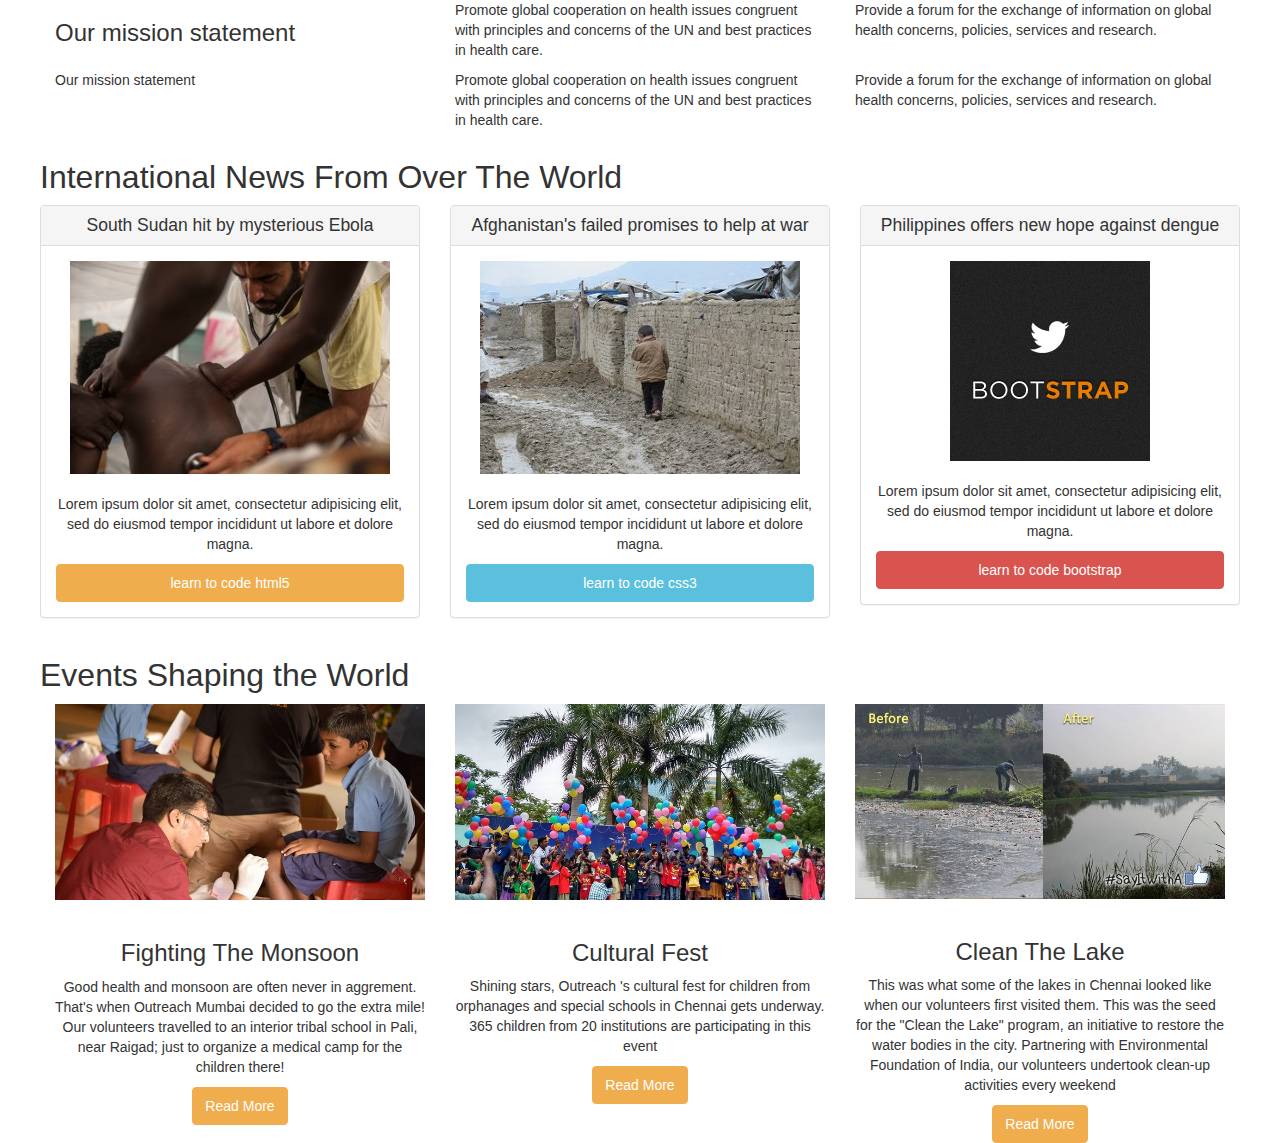
<file: try.html>
<!DOCTYPE html>

<html>
	<head>

		<!-- Website Title & Description for Search Engine purposes -->
		<title></title>
		<meta name="description" content="">

		<!-- Mobile viewport optimized -->
		<meta name="viewport" content="width=device-width, initial-scale=1.0, maximum-scale=1.0, user-scalable=no">

		<!-- Bootstrap CSS -->
		<link href="bootstrap/css/bootstrap.min.css" rel="stylesheet">
		<link href="includes/css/bootstrap-glyphicons.css" rel="stylesheet">

		<!-- Custom CSS -->
		<link href="includes/css/styles.css" rel="stylesheet">

		<!-- Include Modernizr in the head, before any other Javascript -->
		<script src="includes/js/modernizr-2.6.2.min.js"></script>

	</head>
	<body>

<div class="container" id="main">

<div class="row">
	<div class="col-lg-4 col-md-6 col-xs-12">
		<h3>Our mission statement</h3>
	</div>
	<div class="col-lg-4 col-md-3 col-sm-6">
		<p>Promote global cooperation on health issues congruent with principles and concerns of the UN and best practices in health care. </p>
	</div>
	<div class="col-lg-4 col-md-3 col-sm-6">
		<p>Provide a forum for the exchange of information on global health concerns, policies, services and research.</p>
	</div>
</div>
<div class="row">
	<div class="col-lg-4 col-sm-6">
		<p>Our mission statement</p>
	</div>
	<div class="col-lg-4 col-sm-6">
		<p>Promote global cooperation on health issues congruent with principles and concerns of the UN and best practices in health care. </p>
	</div>
	<div class="col-lg-4 col-sm-6">
		<p>Provide a forum for the exchange of information on global health concerns, policies, services and research.</p>
	</div>
</div>
</div><!-- end main container-->


	</body>
</html>


<!--<International news-->
<div class="container">
	<div class="row" id="featuresHeading">
		<div class="col_12">
			<h2>International News From Over The World</h2>
	</div><!--features haeding-->

<div class="row" id="features">
	<div class="col-sm-4 feature">
		<div class="panel">
			<div class="panel-heading">
				<h3 class="panel-title">South Sudan hit by mysterious Ebola</h3>
			</div><!--panel heading-->
			<img src="images/news1.jpg" class="img-responsive" alt="HTML5">
			<p>Lorem ipsum dolor sit amet, consectetur adipisicing elit, sed do eiusmod tempor incididunt ut labore et dolore magna.</p>
			<a href="https://www.udemy.com/build-beautiful-html5-website/" target="_blank" class="btn btn-warning btn-block">learn to code html5</a>
		</div><!--panel-->
	</div><!--col-sm-4-->

	<div class="col-sm-4 feature">
		<div class="panel">
			<div class="panel-heading">
				<h3 class="panel-title">Afghanistan's failed promises to help at war</h3>
			</div><!--panel heading-->
			<img src="images/news2.jpg" class="img-responsive" alt="HTML5">
			<p>Lorem ipsum dolor sit amet, consectetur adipisicing elit, sed do eiusmod tempor incididunt ut labore et dolore magna.</p>
			<a href="https://www.udemy.com/build-beautiful-html5-website/" target="_blank" class="btn btn-info btn-block">learn to code css3</a>
		</div><!--panel-->
	</div><!--col-sm-4-->

	<div class="col-sm-4 feature">
		<div class="panel">
			<div class="panel-heading">
				<h3 class="panel-title">Philippines offers new hope against dengue</h3>
			</div><!--panel heading-->
			<img src="images/badge_bootstrap.jpg" class="img-responsive"  alt="HTML5" class="img-circle">
			<p>Lorem ipsum dolor sit amet, consectetur adipisicing elit, sed do eiusmod tempor incididunt ut labore et dolore magna.</p>
			<a href="https://www.udemy.com/build-beautiful-html5-website/" target="_blank" class="btn btn-danger btn-block">learn to code bootstrap</a>
		</div><!--panel-->
	</div><!--col-sm-4-->
</div><!--features-->
</div>
<!--end of international news-->























<!--<International news-->
<div class="container">
	<div class="row" id="featuresHeading">
		<div class="col_12">
			<h2>Events Shaping the World</h2>
		</div>
	</div><!--features haeding-->
	<div class="row" id="features">
		<div class="col-sm-4 feature">
				<img src="images/monsoon.jpg" class="img-responsive" alt="HTML5">
				<h3>Fighting The Monsoon</h3>
				<p>Good health and monsoon are often never in aggrement. That's when Outreach Mumbai decided to go the extra mile! Our volunteers travelled to an interior tribal school in Pali, near Raigad; just to organize a medical camp for the children there!</p>
				<a href="#" target="_blank" class="btn btn-warning">Read More</a>
		</div><!--panel-->

		<div class="col-sm-4 feature">

				<img src="images/or.jpg" class="img-responsive" alt="HTML5">
				<h3>Cultural Fest</h3>
				<p>Shining stars, Outreach 's cultural fest for children from orphanages and special schools in Chennai gets underway. 365 children from 20 institutions are participating in this event</p>
				<a href="#" target="_blank" class="btn btn-warning">Read More</a>
		</div><!--col-sm-4-->

		<div class="col-sm-4 feature">

				<img src="images/clean.jpg" class="img-responsive"  alt="HTML5" class="img-circle">
					<h3>Clean The Lake</h3>
				<p>This was what some of the lakes in Chennai looked like when our volunteers first visited them.
						This was the seed for the "Clean the Lake" program, an initiative to restore the water bodies in the city. Partnering with Environmental Foundation of India, our volunteers undertook clean-up activities every weekend</p>
							<a href="#" target="_blank" class="btn btn-warning">Read More</a>
		</div><!--col-sm-4-->

	</div><!--row-->
</div><!--container-->
</file>
<file: includes/css/styles.css>
/*

My Custom CSS
=============

Author:  Brad Hussey
Updated: August 2013
Notes:	 Hand coded for Udemy.com

*/


/* --------------------------------------
   Layout
   -------------------------------------- */
#features{
text-align: center;
}
#features img{
  margin:0 0 20px;
}
#inputWhy{
  margin-bottom: 15px;
}
footer{
  background: #333;
  color:#eee;
  font-size: 11px;
  padding: 20px;

}
/* --------------------------------------
   Typography
   -------------------------------------- */
body{
  -webkit-font-smoothing:antialiased;
  text-rendering: optimizeLegibility;
}
.well .page-header h1{
  margin-top: 0;
}
ul.unstyled{
  list-style: none;
  padding:0;
}
/* --------------------------------------
   Navbar
   -------------------------------------- */
   .navbar-brand{
     padding:12px 15px;
   }
#searchInput{
  width: 200px;
}

/* --------------------------------------
   Carousel
   -------------------------------------- */
#myCarousel .item{
  height:400px;
}
#slide1{
  background:url('../../images/girl1.jpg') top no-repeat;
}
#slide2{
  background:url('../../images/ru.jpg') top no-repeat;
}
#slide2{
  background:url('../../images/ko.jpg') top no-repeat;
}



/* --------------------------------------
   Global Styles
   -------------------------------------- */
.alert{
  margin-top: 20px;
  display:none;
}
.well{
  margin:20px 0px;
}
.tabbable img.thumbnail{
  margin:0 20px 10px 0;
}
.thumbnails{
  margin:20px 0;
}
.thumbnail{
  position: relative;
}
.thumbnail h3{
  font-size:16px;
  margin:0 0 10px;
  line-height: 20px;
}
.thumbnail .price{
  font-size: 22px;
  position: absolute;
  top:-10px;
  right: -10px;
  padding: 10px;

}
.thumbnail .price sup{
  font-weight: normal;
  font-size: 12px;
}
.thumbnail span.glyphicon{
  margin-right: 5px;
}
/* --------------------------------------
   Media Queries
   -------------------------------------- */

/* Portrait & landscape phone */
@media (max-width: 480px) {
.thumbnail .price{
  font-size: 14px;
}
.thumbnail .price sup{
  font-size: 10px;
}
}

/* Landscape phone to portrait tablet */
@media (max-width: 768px) {

}

/* Large desktop */
@media (min-width: 1200px) {

}
/*-------------------------
          hero
-----------------------*/
.hero_unit{
  background: url('../../images/girl1.img');
  position: relative;
  background-attachment: fixed;
  background-size: cover;
  height: 100%;
  width: 100%;

}
.hero_unit_text p{
  top:18;
  left:20;
  position: absolute;
  z-index: 999;
}
.hero_unit_backdrop{
  height: 100%;
  width: 100%;
  opacity: 0.7;
}
</file>
